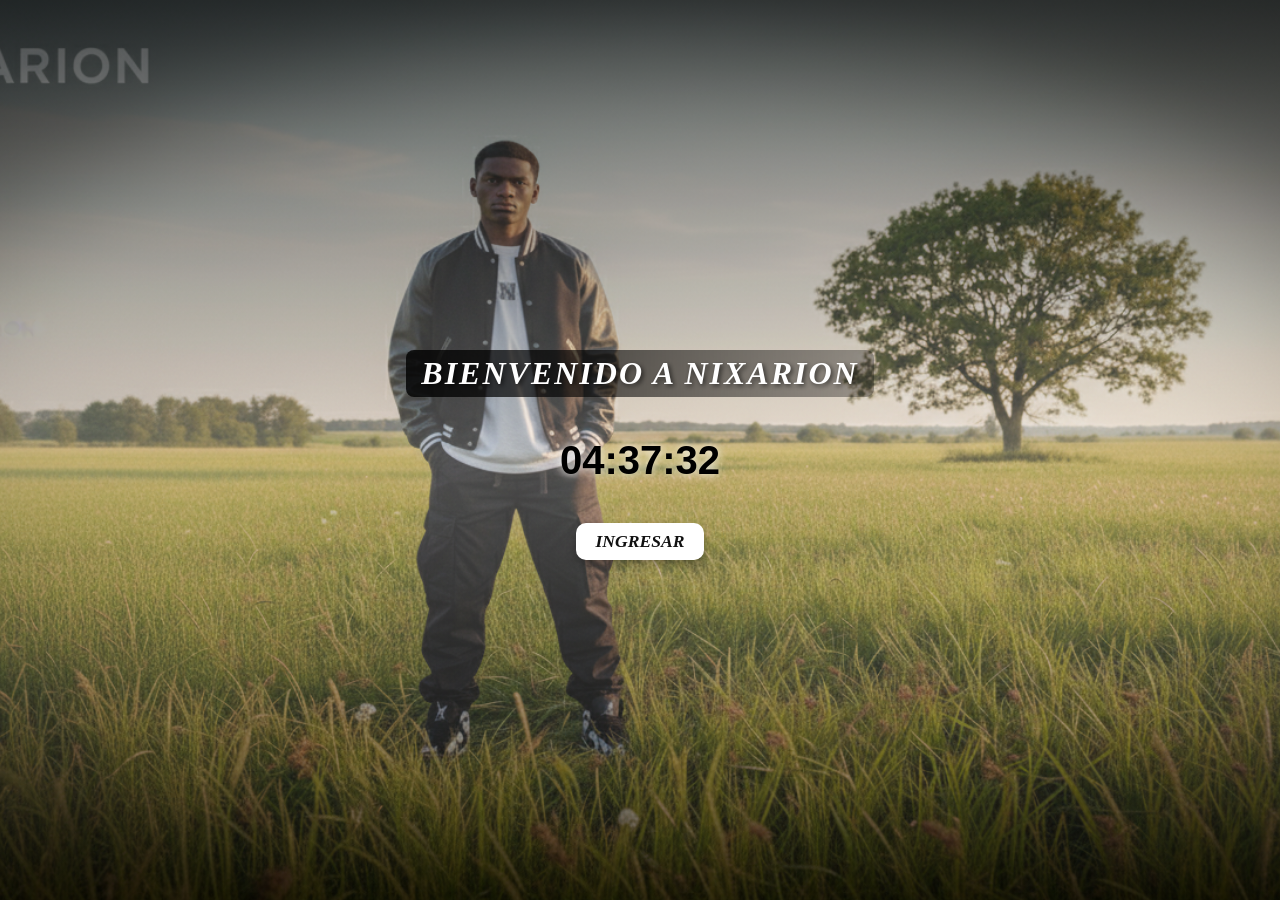
<file: index.html>
<!DOCTYPE html>
<html lang="es-CO">
<head>
  <meta charset="UTF-8">
  <meta name="viewport" content="width=device-width, initial-scale=1.0">
  <title>Ingreso | Nixarion</title>
  <link rel="icon" href="Nixarion_libre_blanco_16x16.png" type="image/png">
  <style>
    body {
      margin: 0;
      height: 100vh;
      display: flex;
      flex-direction: column;
      justify-content: center;
      align-items: center;
      color: rgba(255, 255, 255, 0.9);
      font-family: Arial, Helvetica, sans-serif;
      text-align: center;
    } 

    body::before {
      content: "";
      position: fixed;
      top: 0;
      left: 0;
      width: 100%;
      height: 100%;
      background: linear-gradient(#0000008d, #ffffff48, #00000086),
                  url("Fondo_pradera.png") no-repeat center center;
      background-size: cover; 
      opacity: 1; 
      pointer-events: none; 
      z-index: -1; 
    } 
      
    h1 {
      font-family: 'Times New Roman', Times, serif;
      margin-top: 50px;
      font-size: 2rem;
      letter-spacing: 2px;
      color: white; 
      padding: 5px 15px;
      background: linear-gradient(to right, rgba(0,0,0,0.8), rgba(0, 0, 0, 0.3));
      border-radius: 8px; 
      display: inline-block; 
      text-shadow: 2px 2px 5px rgba(0,0,0,0.6); 
    }


    #clock {
      font-size: 2.5rem;
      font-weight: bold;
      margin: 20px 0;
      text-shadow: 0 0 10px rgb(255, 255, 255);
      color: #000000;
    }

    a button {
      font-family: 'Times New Roman', Times, serif;
      margin: 20px 0 40px 0;
      padding: 8px 20px;
      font-size: 1.1rem;
      font-weight: bold;
      background: linear-gradient(135deg, #ffffff, #ffffff);
      color: #111;
      border: none;
      border-radius: 10px;
      cursor: pointer;
      box-shadow: 0 4px 10px rgba(0,0,0,0.3);
      transition: 0.3s;
    }

    a button:hover {
      background: linear-gradient(135deg, #000000, #000000);
      color: rgb(255, 255, 255);
      transform: scale(1.1);
    }
  </style>
</head>
<body>
  <!-- Texto superior -->
  <h1><em>BIENVENIDO A <strong>NIXARION</strong></em></h1>

  <!-- Reloj -->
  <div id="clock"></div>
  
  <!-- Botón -->
  <a href="Inicio.html">
    <button><em>INGRESAR</em></button>
  </a>

  <script>
    function actualizarReloj() {
      const clock = document.getElementById('clock');
      const ahora = new Date();
      let horas = ahora.getHours().toString().padStart(2, '0');
      let minutos = ahora.getMinutes().toString().padStart(2, '0');
      let segundos = ahora.getSeconds().toString().padStart(2, '0');
      clock.textContent = `${horas}:${minutos}:${segundos}`;
    }
    setInterval(actualizarReloj, 1000);
    actualizarReloj();
  </script>
</body>
</html>
</file>
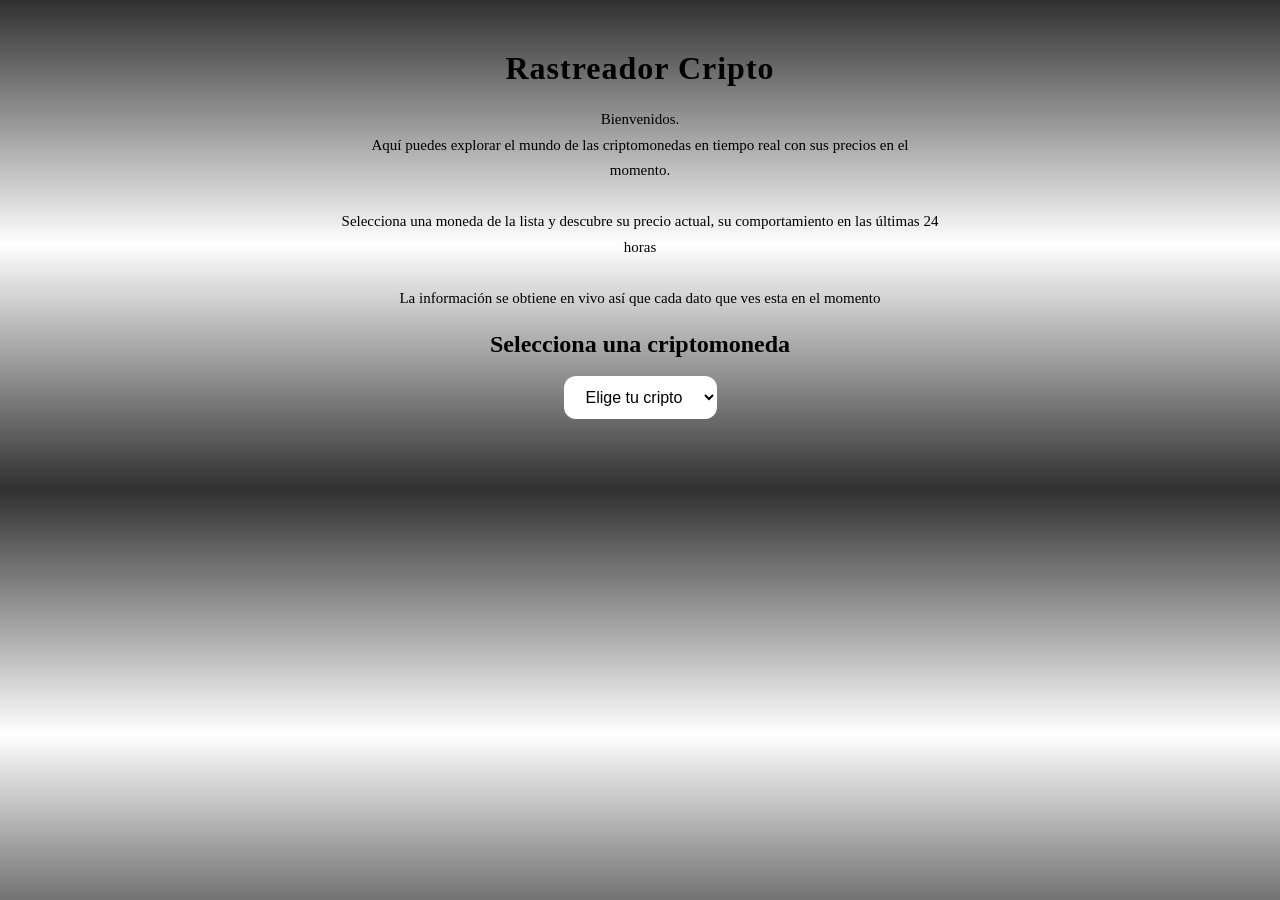
<file: OneDrive/Desktop/act 3 API/API-cripto/index.html>
<!DOCTYPE html>
<html lang="es">

<head>
  <meta charset="UTF-8">
  <link rel="icon" href="/API-Cripto/logo.png" type="image/png">
  <title>Rastreador Cripto</title>
  <link rel="icon" href="/API-cripto/img/BTC.png" type="img.png">
  <link rel="stylesheet" href="css/styles.css">
</head>

<body>

  <h1>Rastreador Cripto</h1>

  <section class="intro">
    <p>
      Bienvenidos. 
      <br>
      Aquí puedes explorar el mundo de las criptomonedas en tiempo real con sus precios en el momento.
    </p>
    <br>
    <p>
      Selecciona una moneda de la lista y descubre su precio actual, su comportamiento en las últimas 24 horas
    </p>
    <br>
    <p>
      La información se obtiene en vivo así que cada dato que ves esta en el momento
    </p>
  </section>

  <h2>Selecciona una criptomoneda</h2><br>

  <select id="cryptoSelect">
    <option value="">Elige tu cripto </option>
  </select>

  <div id="resultado"></div>

  <script src="js/script.js"></script>

</body>

</html>
</file>
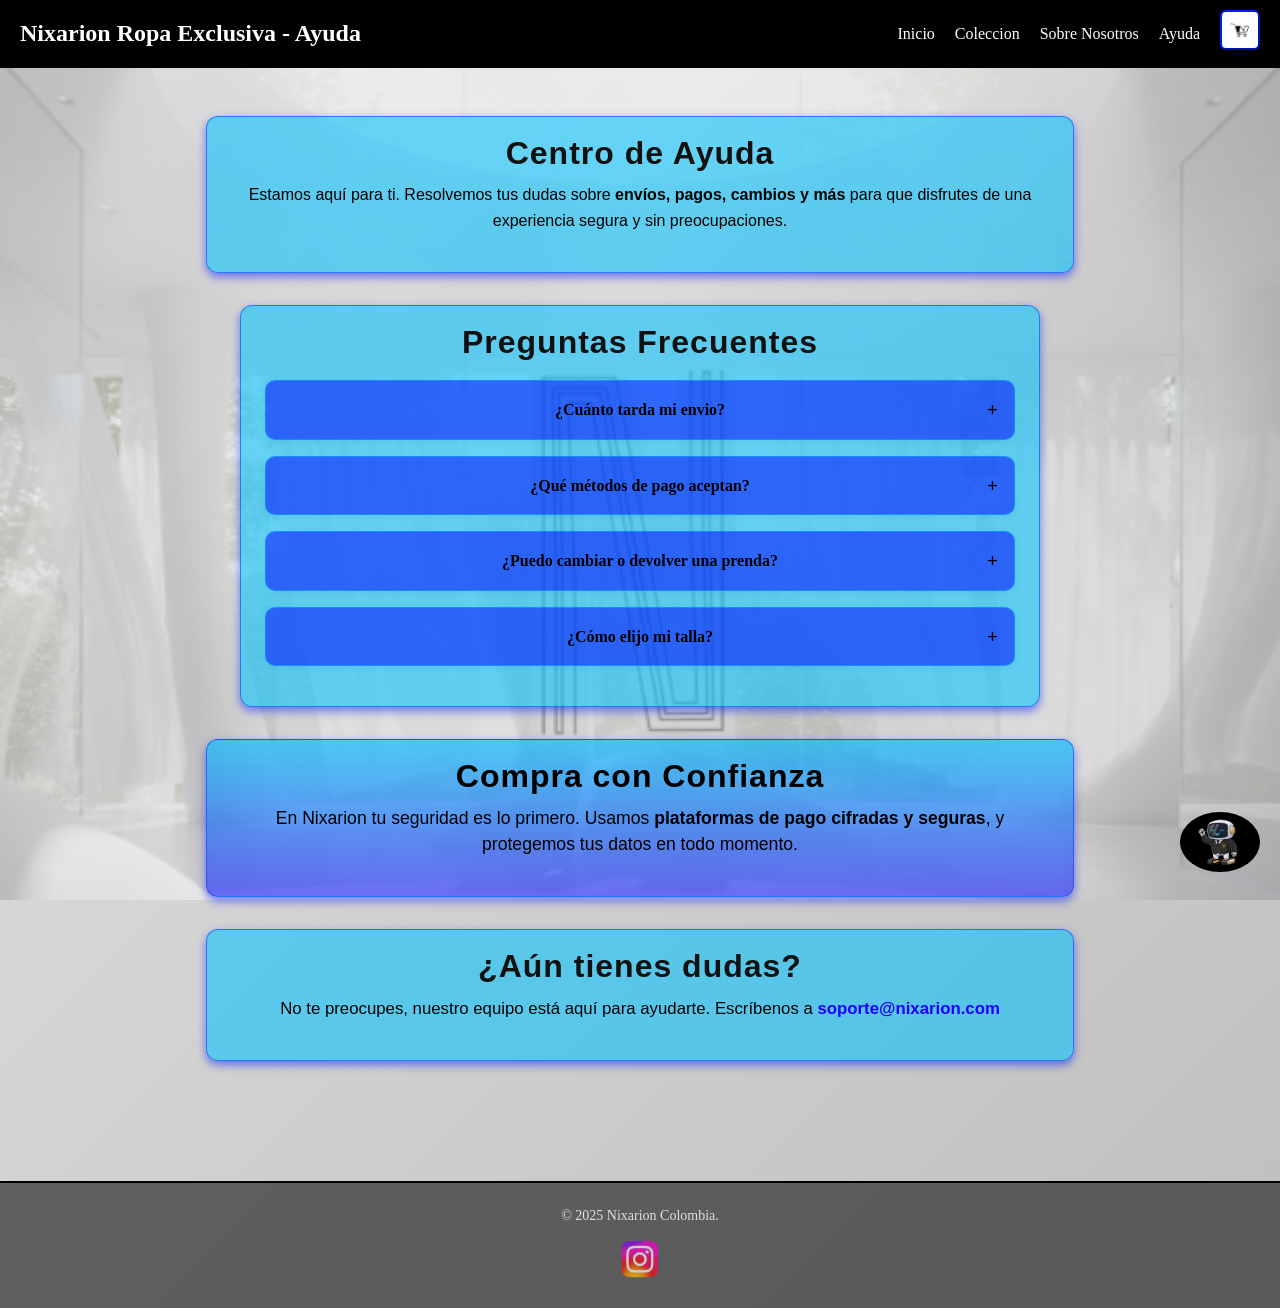
<file: Ayuda.html>
<!DOCTYPE html>
<html lang="es-CO">
<head>
    <meta charset="UTF-8">
    <meta name="viewport" content="width=device-width, initial-scale=1.0">
    <title>Ayuda | Nixarion Colombia</title>

    <meta name="description" content="Encuentra respuestas y soporte en Nixarion. Aquí podrás resolver todas tus dudas y preguntas.">
    <meta name="keywords" content="ayuda, soporte, preguntas frecuentes, Nixarion, moda, envíos, pagos">
    <meta name="author" content="Nixarion Colombia">

    <link rel="icon" href="Nixarion_libre_blanco_16x16.png" type="image/png">
    <link rel="stylesheet" href="styles.css">
    <link rel="stylesheet" href="Ayuda.css">
    <script src="main.js" defer></script>
    <script src="Ayuda.js" defer></script>

</head>
<body>
  <header>
    <h1>
      <a href="Inicio.html" class="titulo-link">Nixarion Ropa Exclusiva - Ayuda</a>
    </h1>
    <nav  aria-label="Menú principal">
      <ul class="menu">
        <li><a href="Inicio.html">Inicio</a></li>
        <li><a href="Coleccion.html">Coleccion</a></li>
        <li><a href="SobreNosotros.html">Sobre Nosotros</a></li>
        <li><a href="Ayuda.html">Ayuda</a></li>
        <li class="carrito">
          <a href="TuCarrito.html">
            <img class="carrito-logo" src="Carrito_negro.png" alt="Icono carrito de compras" width="40" height="40">
          </a>
        </li>
      </ul>
    </nav>
  </header>

<main>
  <section id="ayuda">
    <h2>Centro de Ayuda</h2>
    <p>Estamos aquí para ti. Resolvemos tus dudas sobre <strong>envíos, pagos, cambios y más</strong> para que disfrutes de una experiencia segura y sin preocupaciones.</p>
  </section>

  <section id="faq">
    <h2>Preguntas Frecuentes</h2>
    <ul>
      <li>
        <div class="faq-question">¿Cuánto tarda mi envio?</div>
        <div class="faq-answer">
          <p>Los envíos tardan entre <strong>2 a 5 días hábiles</strong> en todo Colombia. 
          Siempre recibirás un número de guía para rastrear tu pedido.</p>
        </div>
      </li>

      <li>
        <div class="faq-question">¿Qué métodos de pago aceptan?</div>
        <div class="faq-answer">
          <p>Aceptamos <strong>tarjetas de crédito, débito y pagos seguros</strong> por plataformas aliadas confiables.</p>
        </div>
      </li>

      <li>
        <div class="faq-question">¿Puedo cambiar o devolver una prenda?</div>
        <div class="faq-answer">
          <p>Sí, únicamente en casos de <strong>defectos de fábrica o daños</strong>. 
          Debes solicitar el cambio dentro de los primeros 3 días tras recibir tu pedido.</p>
        </div>
      </li>

      <li>
        <div class="faq-question">¿Cómo elijo mi talla?</div>
        <div class="faq-answer">
          <p>Revisa nuestra <a href="Tallas.html">Guía de Tallas</a>, diseñada para ayudarte a encontrar la medida perfecta para ti.</p>
        </div>
      </li>
    </ul>
  </section>


  <section id="seguridad">
    <h2>Compra con Confianza</h2>
    <p>En Nixarion tu seguridad es lo primero. Usamos <strong>plataformas de pago cifradas y seguras</strong>, y protegemos tus datos en todo momento.</p>
  </section>

  <section id="contacto">
    <h2>¿Aún tienes dudas?</h2>
    <p>No te preocupes, nuestro equipo está aquí para ayudarte. Escríbenos a <a href="mailto:soporte@nixarion.com">soporte@nixarion.com</a> </p>
  </section>
</main>

  <!-- CHATBOT NIXBOT -->
  <div id="chat-widget">
    <div id="chat-toggle">
      <img src="nix_bot_gif.gif" alt="NixBot asistente virtual">
    </div>

    <div id="chat-box">
      <div id="chat-messages">
        <div class="message bot">
          <strong>NixBot:</strong> ¡Bienvenid@! Soy tu asistente de moda virtual. Espero estés muy bien 😉 <br><br>
          Escribe <b>"Hola"</b> para iniciar tu recomendación.
        </div>
      </div>

      <div id="chat-input">
        <input type="text" id="user-input" placeholder="Escribe tu pregunta...">
        <button id="send-btn">Enviar</button>
      </div>
    </div>
  </div>


  <footer class="fin">
    <p>&copy; 2025 Nixarion Colombia.</p>
    <a target="_blank" href="https://www.instagram.com/nixarion_?utm_source=ig_web_button_share_sheet&igsh=cjRyNHVycGQyNHl6">
        <img class="footer-logo" src="Instagram_libre.png" alt="Instagram" width="30" height="30">
    </a> 
  </footer>

  <script src="nixbot.js" defer></script>

</body>
</html>
</file>
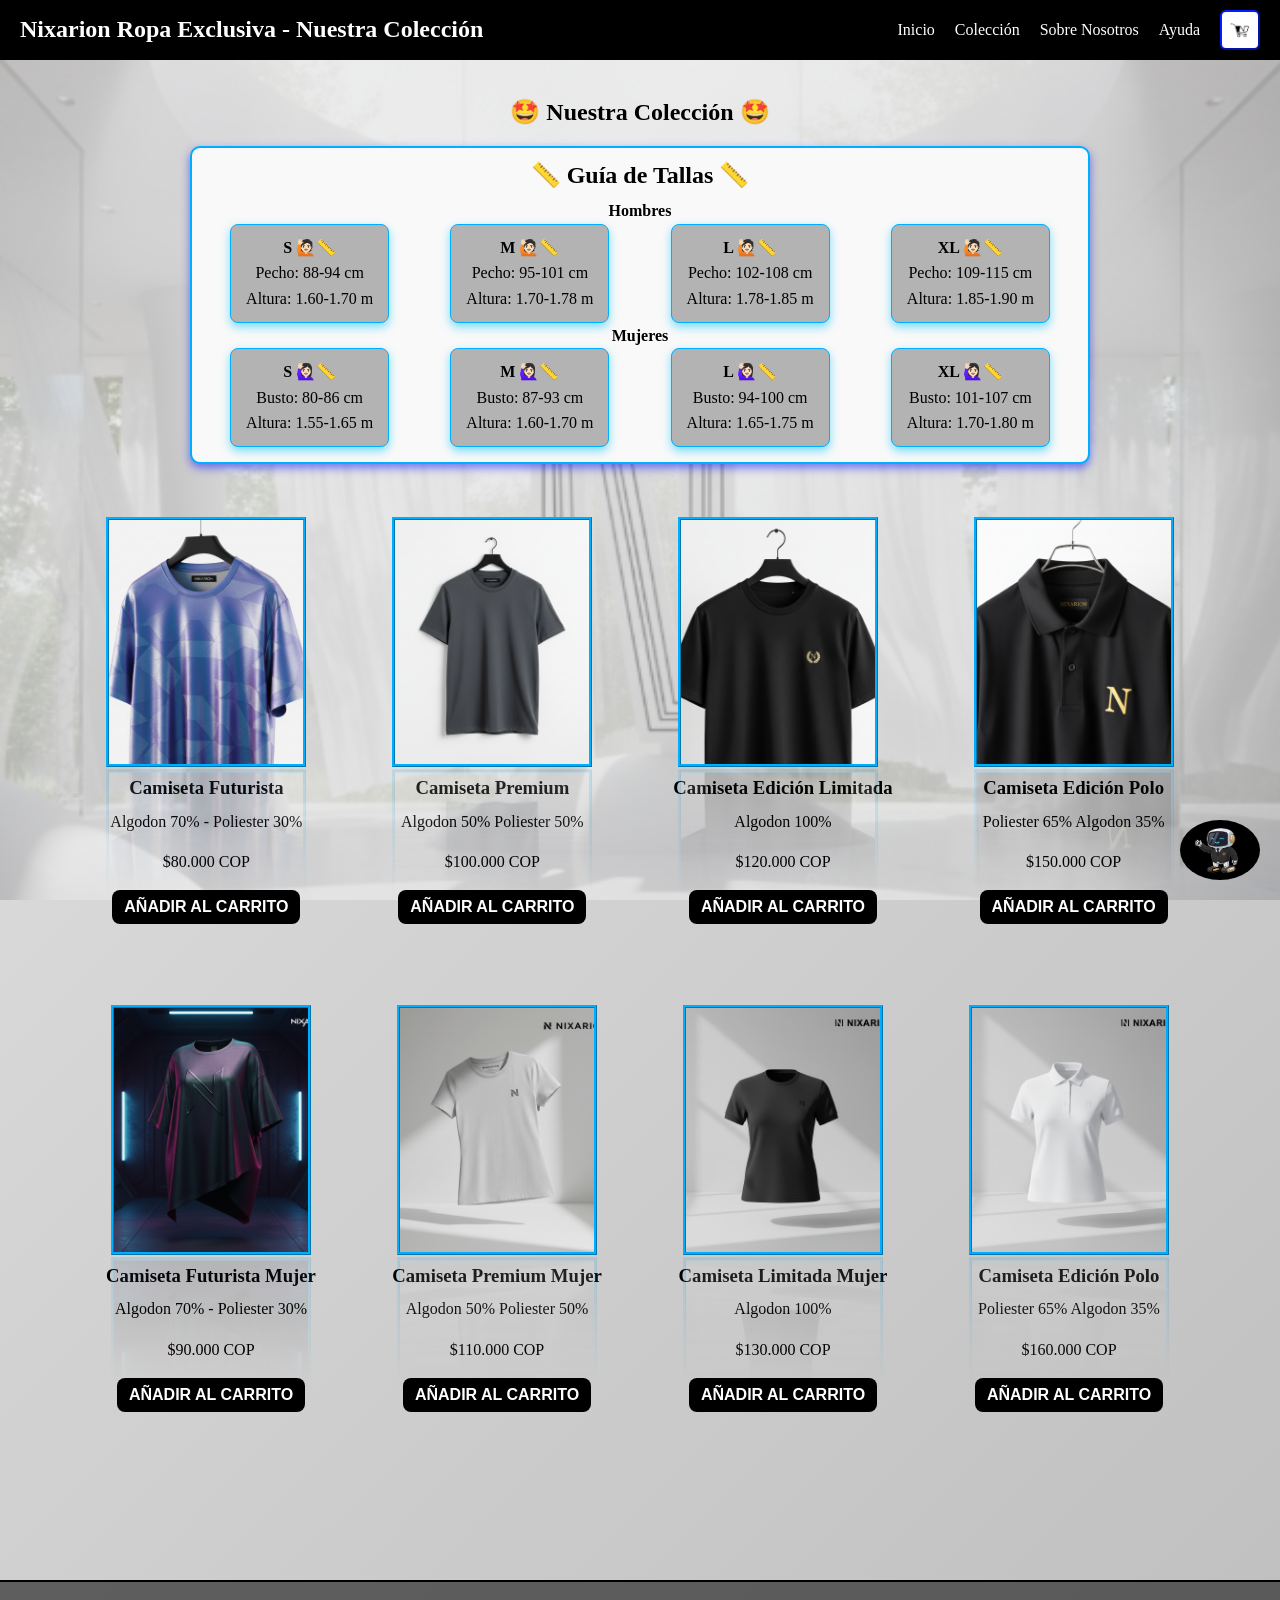
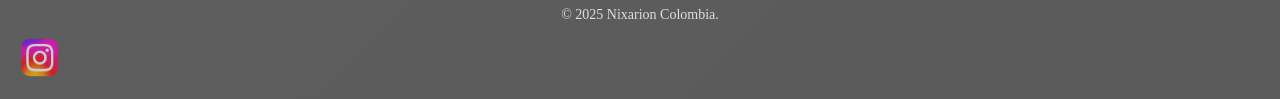
<file: Coleccion.html>
<!DOCTYPE html>
<html lang="es-CO">
<head>
  <meta charset="UTF-8">
  <meta name="viewport" content="width=device-width, initial-scale=1.0">
  <title>Nuestra Colección | Nixarion</title>

  <!-- Meta etiquetas SEO -->
  <meta name="description" content="Descubre la colección exclusiva de Nixarion: moda futurista, prendas premium y estilo único.">
  <meta name="keywords" content="Nixarion, colección, ropa, moda futurista, prendas premium, Colombia">
  <meta name="author" content="Nixarion Colombia">

  <!-- Icono -->
  <link rel="icon" href="Nixarion_libre_blanco_16x16.png" type="image/png">

  <!-- Estilos -->
  <link rel="stylesheet" href="styles.css">
  <link rel="stylesheet" href="Coleccion.css">

  <!-- Scripts -->
  <script src="main.js" defer></script>
</head>
<body>
  <!-- HEADER -->
  <header>
    <h1>
      <a href="Inicio.html" class="titulo-link">
        Nixarion Ropa Exclusiva - Nuestra Colección
      </a>
    </h1>

    <nav>
      <ul class="menu">
        <li><a href="Inicio.html">Inicio</a></li>
        <li><a href="Coleccion.html" class="activo">Colección</a></li>
        <li><a href="SobreNosotros.html">Sobre Nosotros</a></li>
        <li><a href="Ayuda.html">Ayuda</a></li>
        <li class="carrito">
          <a href="TuCarrito.html">
            <img class="carrito-logo" src="Carrito_negro.png" alt="Icono carrito de compras" width="40" height="40">
          </a>
        </li>
      </ul>
    </nav>
  </header>

  <!-- MAIN -->
  <main>
    <section id="coleccion">
      <h2>🤩 Nuestra Colección 🤩</h2>

      <section class="box-tallas">
        <h3>📏 Guía de Tallas 📏</h3>

  <!-- Hombres -->
      <div class="tallas-bloque">
        <h4>Hombres</h4>
        <div class="tallas-grid">
          <div><strong>S 🙋🏻📏</strong><br>Pecho: 88-94 cm<br>Altura: 1.60-1.70 m</div>
          <div><strong>M 🙋🏻📏</strong><br>Pecho: 95-101 cm<br>Altura: 1.70-1.78 m</div>
          <div><strong>L 🙋🏻📏</strong><br>Pecho: 102-108 cm<br>Altura: 1.78-1.85 m</div>
          <div><strong>XL 🙋🏻📏</strong><br>Pecho: 109-115 cm<br>Altura: 1.85-1.90 m</div>
        </div>
      </div>

      <!-- Mujeres -->
      <div class="tallas-bloque">
        <h4>Mujeres</h4>
        <div class="tallas-grid">
          <div><strong>S 🙋🏻‍♀️📏</strong><br>Busto: 80-86 cm<br>Altura: 1.55-1.65 m</div>
          <div><strong>M 🙋🏻‍♀️📏</strong><br>Busto: 87-93 cm<br>Altura: 1.60-1.70 m</div>
          <div><strong>L 🙋🏻‍♀️📏</strong><br>Busto: 94-100 cm<br>Altura: 1.65-1.75 m</div>
          <div><strong>XL 🙋🏻‍♀️📏</strong><br>Busto: 101-107 cm<br>Altura: 1.70-1.80 m</div>
        </div>
      </div>
    </section>

      <div class="productos-container">

        <!-- Producto 1 -->
        <article class="producto" id="camiseta-futurista">
          <div class="card">
            <img src="camiseta1.png" alt="Camiseta futurista blanca con estampado">
          </div>
          <h3>Camiseta Futurista</h3>
          <p>Algodon 70% - Poliester 30%</p>
          <p>$80.000 COP</p>
          <button onclick="agregarAlCarrito('Camiseta Futurista', 80000, 'camiseta1.png')">
            Añadir al carrito
          </button>
        </article>

        <!-- Producto 2 -->
        <article class="producto" id="camiseta-premium">
          <div class="card">
            <img src="camiseta2.png" alt="Camiseta negra premium con diseño exclusivo">
          </div>
          <h3>Camiseta Premium</h3>
          <p>Algodon 50% Poliester 50%</p>
          <p>$100.000 COP</p>
          <button onclick="agregarAlCarrito('Camiseta Premium', 100000, 'camiseta2.png')">
            Añadir al carrito
          </button>
        </article>

        <!-- Producto 3 -->
        <article class="producto" id="camiseta-edicion-limitada">
          <div class="card">
            <img src="camiseta3.png" alt="Camiseta edición limitada con estampado minimalista">
          </div>
          <h3>Camiseta Edición Limitada</h3>
          <p>Algodon 100%</p>
          <p>$120.000 COP</p>
          <button onclick="agregarAlCarrito('Camiseta Edición Limitada', 120000, 'camiseta3.png')">
            Añadir al carrito
          </button>
        </article>

        <!--Producto 4-->
        <article class="producto" id="camisa-polo">
          <div class="card">
            <img src="camisa_nix.png" alt="Nueva Coleccion Polo">
          </div>
          <h3>Camiseta Edición Polo</h3>
          <p>Poliester 65% Algodon 35%</p>
          <p>$150.000 COP</p>
          <button onclick="agregarAlCarrito('Nueva Coleccion Polo', 150000, 'camisa_nix.png')">
            Añadir al carrito
          </button>
        </article>

        <!-- Producto 5 -->
        <article class="producto" id="camiseta-futurista-mujer">
          <div class="card">
            <img src="camiseta5.png" alt="Camiseta futurista N Mujer">
          </div>
          <h3>Camiseta Futurista Mujer</h3>
          <p>Algodon 70% - Poliester 30%</p>
          <p>$90.000 COP</p>
          <button onclick="agregarAlCarrito('Camiseta Futurista Mujer', 90000, 'camiseta5.png')">
            Añadir al carrito
          </button>
        </article>

        <!-- Producto 6 -->
        <article class="producto" id="camiseta-premium-mujer">
          <div class="card">
            <img src="camiseta6.png" alt="Camiseta blanca premium N">
          </div>
          <h3>Camiseta Premium Mujer</h3>
          <p>Algodon 50% Poliester 50%</p>
          <p>$110.000 COP</p>
          <button onclick="agregarAlCarrito('Camiseta Premium Mujer', 110000, 'camiseta6.png')">
            Añadir al carrito
          </button>
        </article>

        <!-- Producto 7 -->
        <article class="producto" id="camiseta-limitada-mujer">
          <div class="card">
            <img src="camiseta7.png" alt="Camiseta limitada Mujer">
          </div>
          <h3>Camiseta Limitada Mujer</h3>
          <p>Algodon 100%</p>
          <p>$130.000 COP</p>
          <button onclick="agregarAlCarrito('Camiseta Limitada Mujer', 130000, 'camiseta7.png')">
            Añadir al carrito
          </button>
        </article>

        <!--Producto 8-->
        <article class="producto" id="camisa-edicion-polo">
          <div class="card">
            <img src="camiseta8.png" alt="Nueva Coleccion Polo">
          </div>
          <h3>Camiseta Edición Polo</h3>
          <p>Poliester 65% Algodon 35%</p>
          <p>$160.000 COP</p>
          <button onclick="agregarAlCarrito('Coleccion Polo Mujer', 160000, 'camiseta8.png')">
            Añadir al carrito
          </button>
        </article>

      </div>
    </section>
  </main>

  <!-- CHATBOT NIXBOT -->
  <div id="chat-widget">
    <div id="chat-toggle">
      <img src="nix_bot_gif.gif" alt="NixBot asistente virtual">
    </div>

    <div id="chat-box">
      <div id="chat-messages">
        <div class="message bot">
          <strong>NixBot:</strong> ¡Bienvenid@! Soy tu asistente de moda virtual. Espero estés muy bien 😉 <br><br>
          Escribe <b>"Hola"</b> para iniciar tu recomendación.
        </div>
      </div>

      <div id="chat-input">
        <input type="text" id="user-input" placeholder="Escribe tu pregunta...">
        <button id="send-btn">Enviar</button>
      </div>
    </div>
  </div>

  <!-- FOOTER -->
  <footer class="fin">
    <p>&copy; 2025 Nixarion Colombia.</p>
    <a target="_blank" href="https://www.instagram.com/nixarion_?utm_source=ig_web_button_share_sheet&igsh=cjRyNHVycGQyNHl6">
      <img class="footer-logo" src="Instagram_libre.png" alt="Instagram" width="30" height="30">
    </a>
  </footer>

  <!-- Script chatbot -->
  <script src="nixbot.js" defer></script>
</body>
</html>
</file>
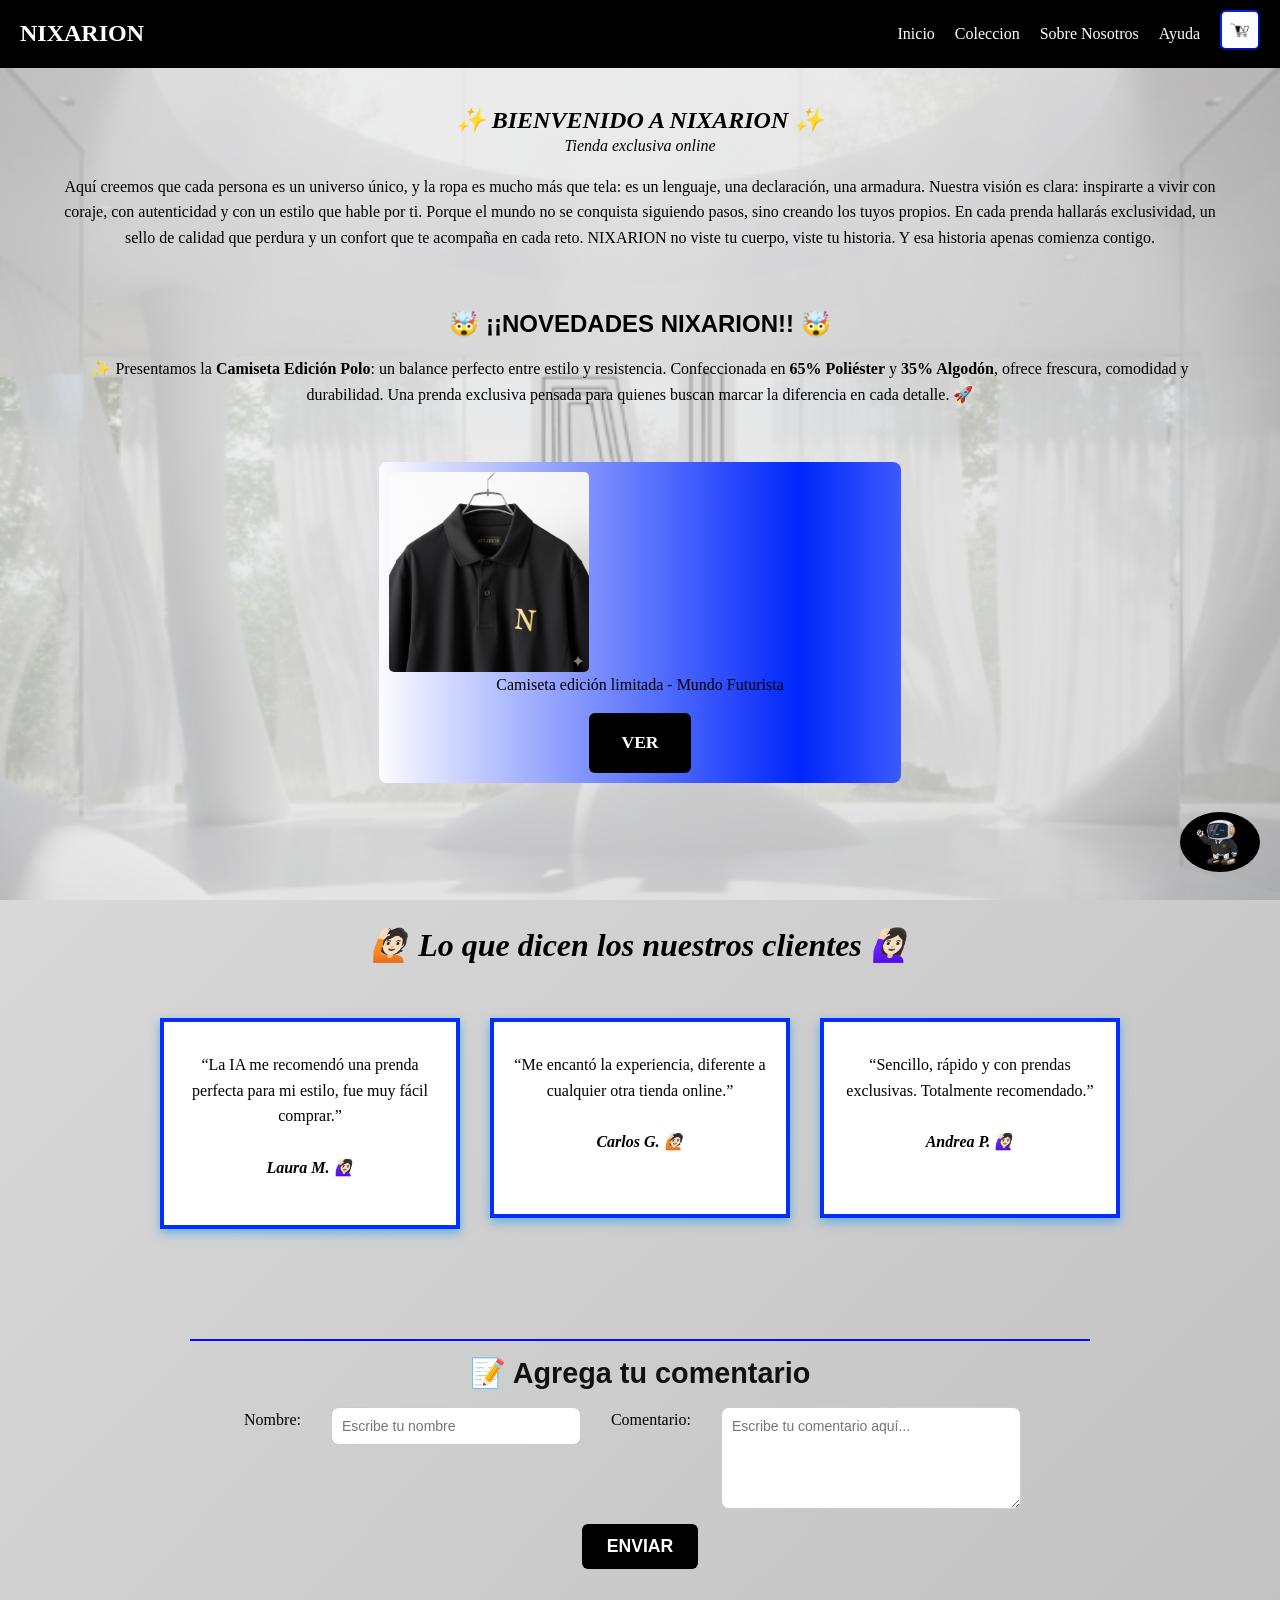
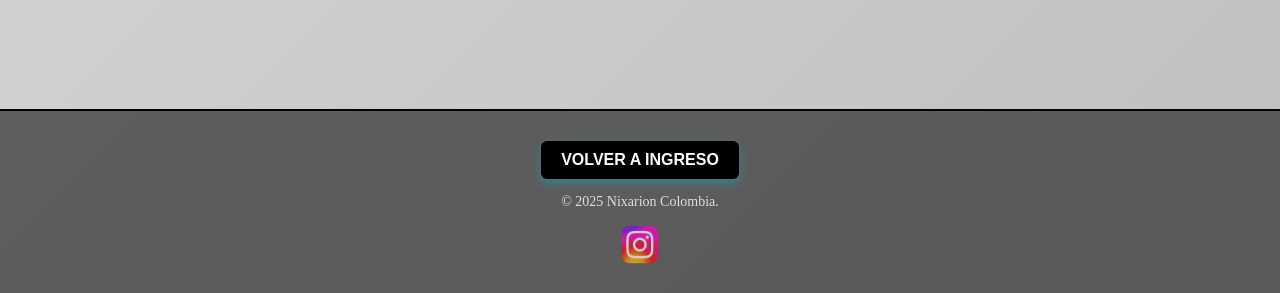
<file: Inicio.html>
<!DOCTYPE html>
<html lang="es-CO">
<head>
  <meta charset="UTF-8">
  <meta name="viewport" content="width=device-width, initial-scale=1.0">
  <title>Inicio | Nixarion Colombia</title>
  <meta name="description" content="Descubre Nixarion Colombia: moda futurista, prendas premium y estilo exclusivo. Compra online y lleva tu estilo al siguiente nivel.">
  <meta name="keywords" content="Nixarion, ropa, moda, Colombia, premium">
  <meta name="author" content="Nixarion Colombia">
  <link rel="icon" href="Nixarion_libre_blanco_16x16.png" type="image/png">
  <link rel="stylesheet" href="styles.css">
  <link rel="stylesheet" href="inicio.css">
  <script src="main.js" defer></script>
</head>

<body>   
  
  <header>
    <h1>
      <a href="Inicio.html" class="titulo-link">NIXARION</a>
    </h1>
    <nav class="nav" role="navigation" aria-label="Menú principal">
      <ul class="menu">
        <li><a href="Inicio.html">Inicio</a></li>
        <li><a href="Coleccion.html">Coleccion</a></li>
        <li><a href="SobreNosotros.html">Sobre Nosotros</a></li>
        <li><a href="Ayuda.html">Ayuda</a></li>
        <li class="carrito">
          <a href="TuCarrito.html" aria-label="ver carrito">
            <img class="carrito-logo" src="Carrito_negro.png" alt="Icono carrito de compras" width="40" height="40">
          </a>
        </li>
      </ul>
    </nav>
  </header>

  <main>
    <section id="bienvenida" class="bienvenida">
      <h1><em>✨ BIENVENIDO A NIXARION ✨</em></h1>
      <p><em>Tienda exclusiva online</em></p>
      <p>Aquí creemos que cada persona es un universo único, y la ropa es mucho más que tela: es un lenguaje, 
        una declaración, una armadura. Nuestra visión es clara: inspirarte a vivir con coraje, con autenticidad y con un estilo que hable por ti. 
        Porque el mundo no se conquista siguiendo pasos, sino creando los tuyos propios. 
        En cada prenda hallarás exclusividad, un sello de calidad que perdura y un confort que te acompaña en cada reto. 
        NIXARION no viste tu cuerpo, viste tu historia. Y esa historia apenas comienza contigo.</p>
    </section>

    <section id="novedades" class="novedades">
      <h2>🤯 ¡¡NOVEDADES NIXARION!! 🤯</h2>
      <p>
      ✨ Presentamos la <strong>Camiseta Edición Polo</strong>: un balance perfecto entre estilo y resistencia. 
      Confeccionada en <strong>65% Poliéster</strong> y <strong>35% Algodón</strong>, ofrece frescura, comodidad y durabilidad. 
      Una prenda exclusiva pensada para quienes buscan marcar la diferencia en cada detalle. 🚀
      </p>
      
      <div class="producto-destacado">
        <div class="novedades-izquierda">
          <div class="imagen-con-brillo">
          <img class="novedades-img" src="camisa_nix.png" alt="Prenda destacada" width="200" height="auto">
          </div>
          <p>Camiseta edición limitada - Mundo Futurista</p>
          <a href="Coleccion.html" class="btn">ver</a>        
        </div>
    </section>

    <section id="testimonios">
    
    <h2 style="box-sizing:border-box ;color:#000000; font-size:32px;font-style: italic; line-height: 25.6px;font-weight: 700; font-family:'Times New Roman', Times, serif; text-align:center;">🙋🏻 Lo que dicen los nuestros clientes 🙋🏻‍♀️</h2> 

    <div class="testimonios-grid">
        
        <article class="stack">
            <div class="card">
              <div class="card-info">
                <p>“La IA me recomendó una prenda perfecta para mi estilo, fue muy fácil comprar.” <br><br><strong><em>Laura M. 🙋🏻‍♀️</em></strong></p>
                </div>
            </div>
        </article>
        
        <article class="stack">
            <div class="card">
              <div class="card-info">
                <p>“Me encantó la experiencia, diferente a cualquier otra tienda online.” <br><br><strong><em>Carlos G. 🙋🏻</em></strong></p>
              </div>
            </div>
        </article>
        
        <article class="stack">
            <div class="card">
              <div class="card-info"></div>
                <p>“Sencillo, rápido y con prendas exclusivas. Totalmente recomendado.” <br><br><strong><em>Andrea P. 🙋🏻‍♀️</em></strong></p>
              </div>
            </div>
        </article>

    </div>
    </section>

      <section id="comentarios" class="comentarios">
    <h2>📝 Agrega tu comentario</h2>
    <form action="#" method="post" class="form-comentario">
      <label for="nombre">Nombre:</label><br>
      <input type="text" id="nombre" name="nombre" placeholder="Escribe tu nombre" required><br><br>

      <label for="comentario">Comentario:</label><br>
      <textarea id="comentario" name="comentario" rows="5" placeholder="Escribe tu comentario aquí..." required></textarea><br><br>

      <button type="submit" class="btn">Enviar</button>
    </form>
  </section>
  </main>

<!-- CHATBOT NIXBOT -->
<div id="chat-widget">
  <div id="chat-toggle">
    <img src="nix_bot_gif.gif" alt="NixBot asistente virtual">
  </div>

  <div id="chat-box">
    <div id="chat-messages">
      <div class="message bot">
        <strong>NixBot:</strong> ¡Bienvenid@! Soy tu asistente de moda virtual. Espero estés muy bien 😉 <br><br>
        Escribe <b>"Hola"</b> para iniciar tu recomendación.
      </div>
    </div>

    <div id="chat-input">
      <input type="text" id="user-input" placeholder="Escribe tu pregunta...">
      <button id="send-btn">Enviar</button>
    </div>
  </div>
</div>


  <footer class="fin">
    <button class="btn-ingreso" onclick="window.location.href='index.html'">Volver a ingreso</button>
    <p>&copy; 2025 Nixarion Colombia.</p>
    <a target="_blank" href="https://www.instagram.com/nixarion_?utm_source=ig_web_button_share_sheet&igsh=cjRyNHVycGQyNHl6">
        <img class="footer-logo" src="Instagram_libre.png" alt="Instagram" width="30" height="30">
    </a> 
  </footer>  

  <script src="nixbot.js" defer></script>
</body>
</html>
</file>
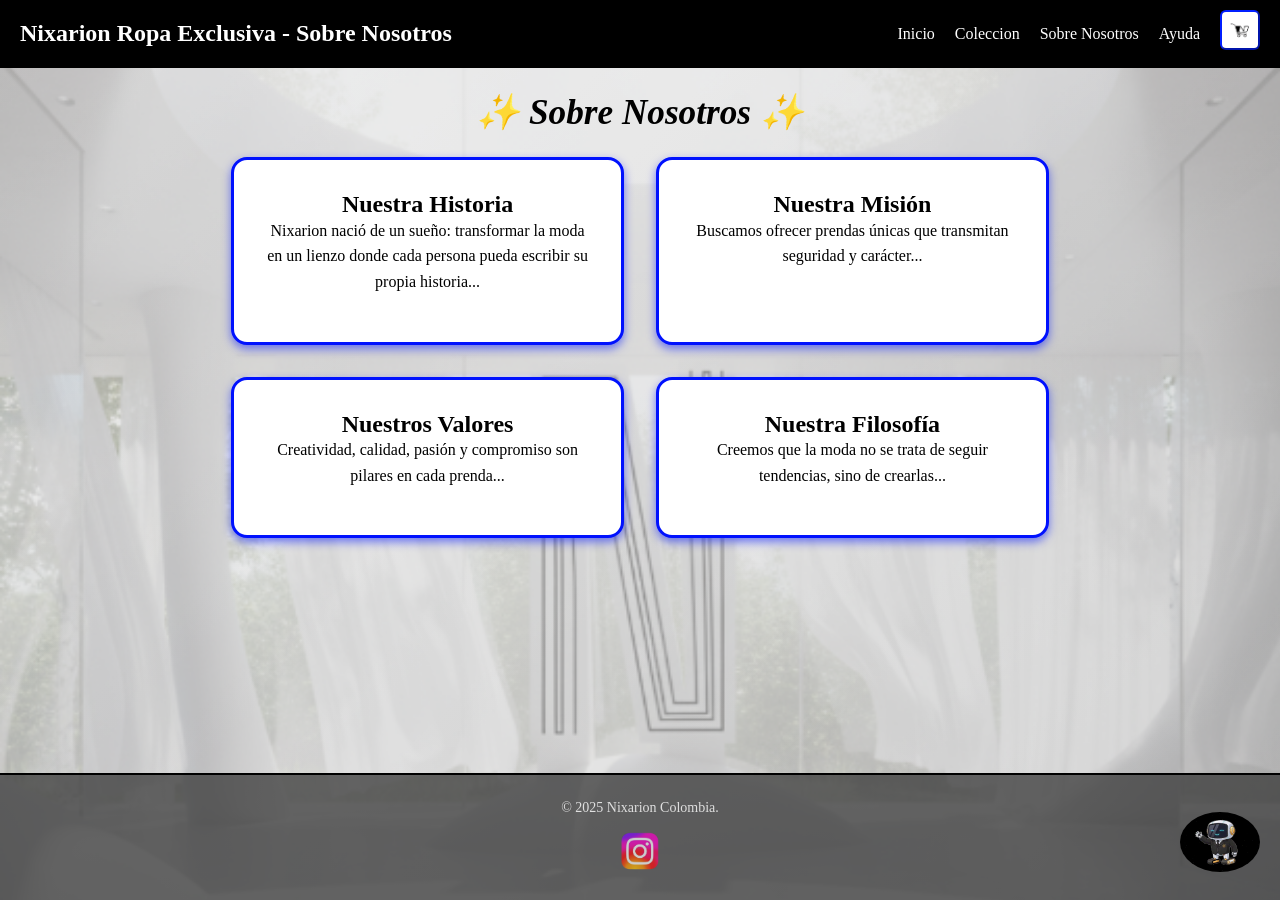
<file: SobreNosotros.html>
<!DOCTYPE html>
<html lang="es-CO">
<head>
    <meta charset="UTF-8">
    <meta name="viewport" content="width=device-width, initial-scale=1.0">
    <title>Sobre Nosotros | Nixarion </title>
    <meta name="description" content="Conoce la historia de Nixarion, una marca de moda futurista creada en Colombia. Estilo, innovación y autenticidad.">
    <meta name="keywords" content="Nixarion, historia, sobre nosotros, moda, Colombia, ropa exclusiva">
    <meta name="author" content="Nixarion Colombia">
    <link rel="icon" href="Nixarion_libre_blanco_16x16.png" type="image/png">
    <link rel="stylesheet" href="styles.css">
    <link rel="stylesheet" href="SobreNosotros.css">
    <script src="main.js" defer></script>
    <script src="SobreNosotros.js" defer></script>
</head>

<body>
  <header>
    <h1>
      <a href="Inicio.html" class="titulo-link">Nixarion Ropa Exclusiva - Sobre Nosotros</a>
    </h1>
    <nav>
      <ul class="menu">
        <li><a href="Inicio.html">Inicio</a></li>
        <li><a href="Coleccion.html">Coleccion</a></li>
        <li><a href="SobreNosotros.html">Sobre Nosotros</a></li>
        <li><a href="Ayuda.html">Ayuda</a></li>
        <li class="carrito">
          <a href="TuCarrito.html">
            <img class="carrito-logo" src="Carrito_negro.png" alt="Icono carrito de compras" width="40" height="40">
          </a>
        </li>
      </ul>
    </nav>
  </header>

<main class="sobre-nosotros">
  <h1 class="titulo-seccion">✨ Sobre Nosotros ✨</h1>
  
  <div class="nosotros-grid">
    <article class="card" data-card="historia">
      <h2>Nuestra Historia</h2>
      <p>Nixarion nació de un sueño: transformar la moda en un lienzo donde cada persona pueda escribir su propia historia...</p>
    </article>

    <article class="card" data-card="mision">
      <h2>Nuestra Misión</h2>
      <p>Buscamos ofrecer prendas únicas que transmitan seguridad y carácter...</p>
    </article>

    <article class="card" data-card="valores">
      <h2>Nuestros Valores</h2>
      <p>Creatividad, calidad, pasión y compromiso son pilares en cada prenda...</p>
    </article>

    <article class="card" data-card="filosofia">
      <h2>Nuestra Filosofía</h2>
      <p>Creemos que la moda no se trata de seguir tendencias, sino de crearlas...</p>
    </article>
  </div>
</main>

<div id="modal" class="modal">
  <div class="modal-content">
    <span class="cerrar">&times;</span>
    <div id="modal-text"></div>
  </div>
</div>

<!-- CHATBOT NIXBOT -->
<div id="chat-widget">
  <div id="chat-toggle">
    <img src="nix_bot_gif.gif" alt="NixBot asistente virtual">
  </div>

  <div id="chat-box">
    <div id="chat-messages">
      <div class="message bot">
        <strong>NixBot:</strong> ¡Bienvenid@! Soy tu asistente de moda virtual. Espero estés muy bien 😉 <br><br>
        Escribe <b>"Hola"</b> para iniciar tu recomendación.
      </div>
    </div>

    <div id="chat-input">
      <input type="text" id="user-input" placeholder="Escribe tu pregunta...">
      <button id="send-btn">Enviar</button>
    </div>
  </div>
</div>


  <footer class="fin">
    <p>&copy; 2025 Nixarion Colombia.</p>
    <a target="_blank" href="https://www.instagram.com/nixarion_?utm_source=ig_web_button_share_sheet&igsh=cjRyNHVycGQyNHl6">
        <img class="footer-logo" src="Instagram_libre.png" alt="Instagram" width="30" height="30">
    </a>
  </footer>

  <script src="nixbot.js" defer></script>
</body>
</html>
</file>
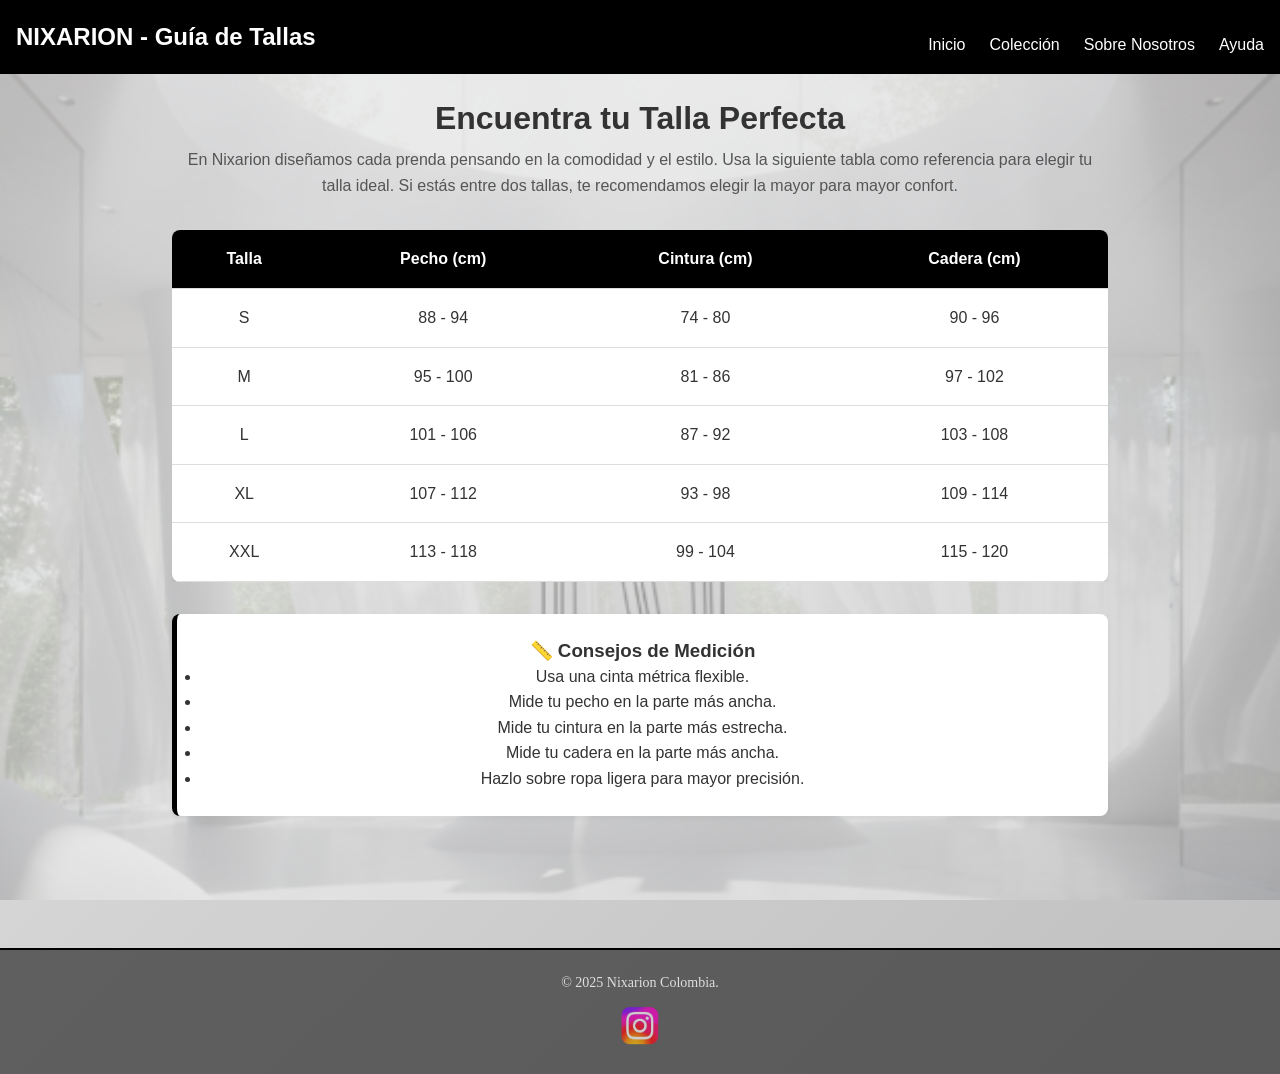
<file: Tallas.html>
<!DOCTYPE html>
<html lang="es-CO">
<head>
  <meta charset="UTF-8">
  <meta name="viewport" content="width=device-width, initial-scale=1.0">
  <title>Guía de Tallas | Nixarion Colombia</title>

  <meta name="description" content="Encuentra tu talla perfecta con la guía de tallas de Nixarion. Medidas claras para asegurar comodidad y estilo.">
  <meta name="keywords" content="guía de tallas, Nixarion, ropa, medidas, tallaje, moda Colombia">
  <meta name="author" content="Nixarion Colombia">

  <link rel="icon" href="Nixarion_libre_blanco_16x16.png" type="image/png">
  <link rel="stylesheet" href="styles.css">
  <link rel="stylesheet" href="tallas.css">
</head>
<body>
  <header>
    <h1>
      <a href="Inicio.html" class="titulo-link">NIXARION - Guía de Tallas</a>
    </h1>
    <nav>
      <ul class="menu">
        <li><a href="Inicio.html">Inicio</a></li>
        <li><a href="Coleccion.html">Colección</a></li>
        <li><a href="SobreNosotros.html">Sobre Nosotros</a></li>
        <li><a href="Ayuda.html">Ayuda</a></li>
      </ul>
    </nav>
  </header>

  <main>
    <section id="guia-tallas">
      <h2>Encuentra tu Talla Perfecta</h2>
      <p>En Nixarion diseñamos cada prenda pensando en la comodidad y el estilo. 
      Usa la siguiente tabla como referencia para elegir tu talla ideal. 
      Si estás entre dos tallas, te recomendamos elegir la mayor para mayor confort.</p>

      <div class="tabla-container">
        <table>
          <thead>
            <tr>
              <th>Talla</th>
              <th>Pecho (cm)</th>
              <th>Cintura (cm)</th>
              <th>Cadera (cm)</th>
            </tr>
          </thead>
          <tbody>
            <tr>
              <td>S</td>
              <td>88 - 94</td>
              <td>74 - 80</td>
              <td>90 - 96</td>
            </tr>
            <tr>
              <td>M</td>
              <td>95 - 100</td>
              <td>81 - 86</td>
              <td>97 - 102</td>
            </tr>
            <tr>
              <td>L</td>
              <td>101 - 106</td>
              <td>87 - 92</td>
              <td>103 - 108</td>
            </tr>
            <tr>
              <td>XL</td>
              <td>107 - 112</td>
              <td>93 - 98</td>
              <td>109 - 114</td>
            </tr>
            <tr>
              <td>XXL</td>
              <td>113 - 118</td>
              <td>99 - 104</td>
              <td>115 - 120</td>
            </tr>
          </tbody>
        </table>
      </div>

      <div class="tips">
        <h3>📏 Consejos de Medición</h3>
        <ul>
          <li>Usa una cinta métrica flexible.</li>
          <li>Mide tu pecho en la parte más ancha.</li>
          <li>Mide tu cintura en la parte más estrecha.</li>
          <li>Mide tu cadera en la parte más ancha.</li>
          <li>Hazlo sobre ropa ligera para mayor precisión.</li>
        </ul>
      </div>
    </section>
  </main>

  <footer class="fin">
    <p>&copy; 2025 Nixarion Colombia.</p>
    <a target="_blank" href="https://www.instagram.com/nixarion_?utm_source=ig_web_button_share_sheet&igsh=cjRyNHVycGQyNHl6">
        <img class="footer-logo" src="Instagram_libre.png" alt="Instagram" width="30" height="30">
    </a>
  </footer>
</body>
</html>
</file>
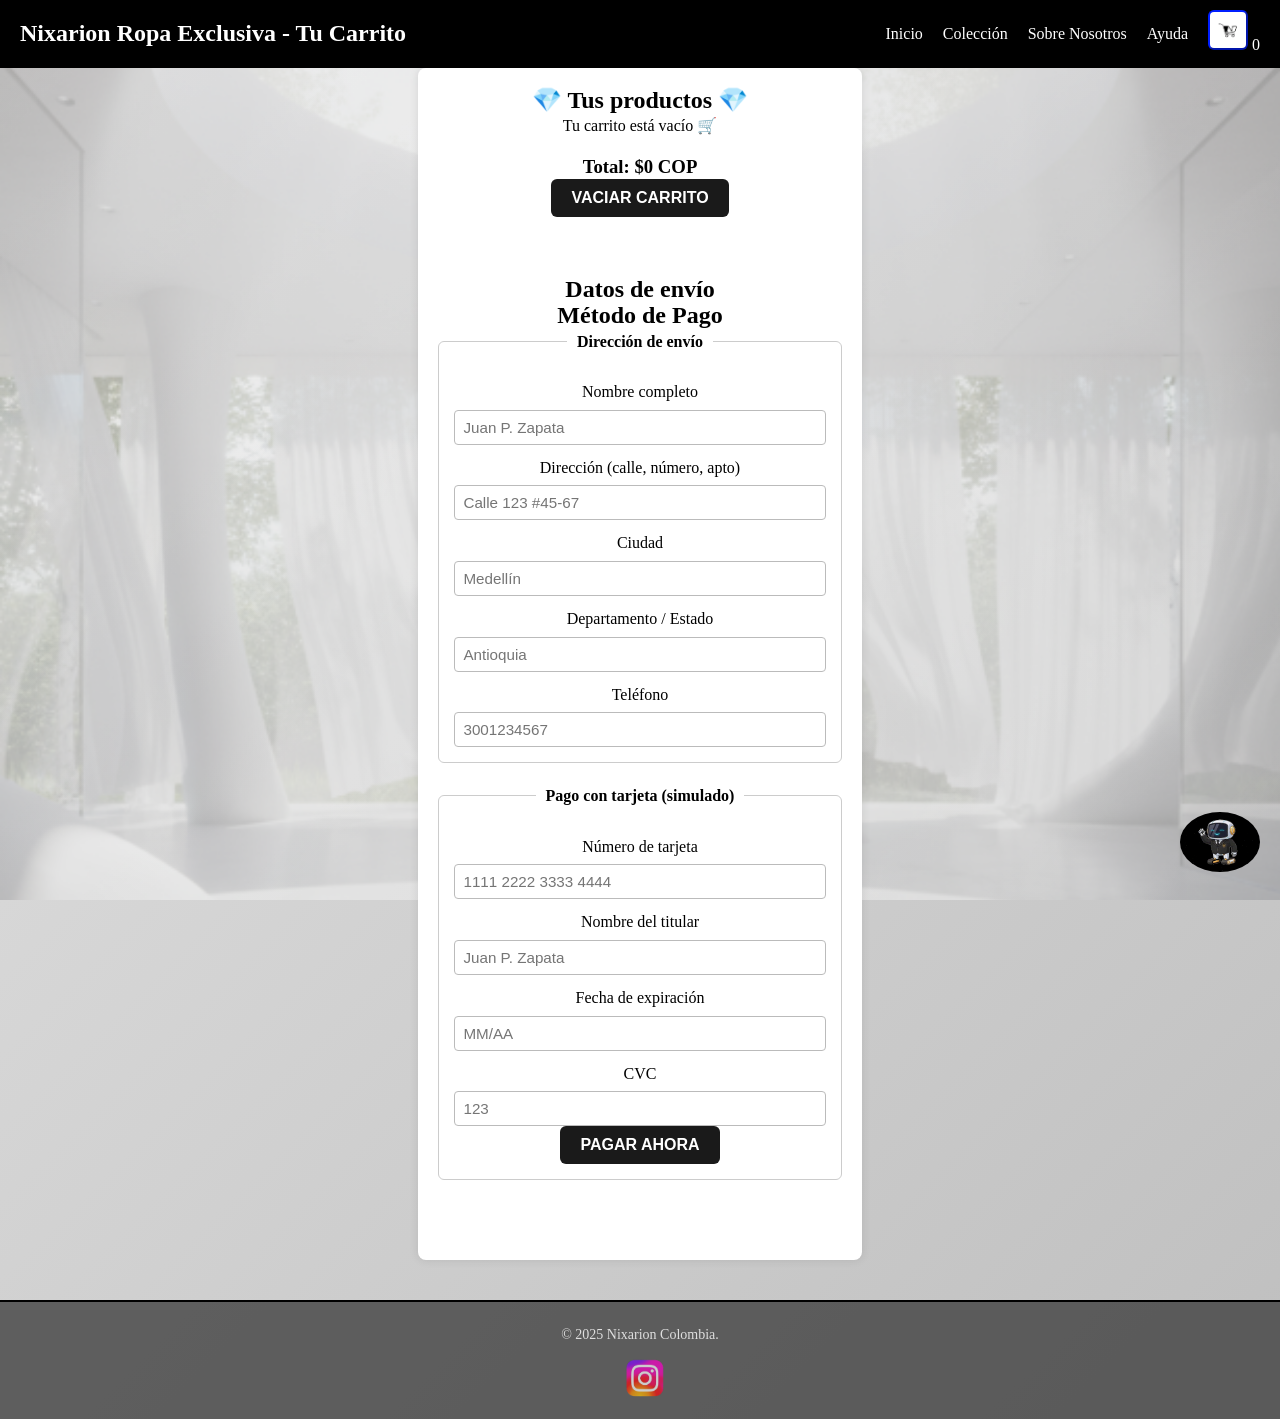
<file: TuCarrito.html>
<!DOCTYPE html>
<html lang="es-CO">
<head>
  <meta charset="UTF-8">      
  <meta name="viewport" content="width=device-width, initial-scale=1.0">
  <title>Tu Carrito | Nixarion</title>
  <meta name="description" content="Revisa los productos en tu carrito de Nixarion. Compra moda futurista y exclusiva.">
  <meta name="keywords" content="carrito, compras, moda, ropa, Nixarion">
  <meta name="author" content="Nixarion Colombia">

  <link rel="icon" href="Nixarion_libre_blanco_16x16.png" type="image/png">
  <link rel="stylesheet" href="styles.css">
  <link rel="stylesheet" href="TuCarrito.css">

  <!-- Script carrito -->
  <script src="TuCarrito.js" defer></script>      
</head>

<body>
  <!-- HEADER -->
  <header>
    <h1>
      <a href="Inicio.html" class="titulo-link">Nixarion Ropa Exclusiva - Tu Carrito</a>
    </h1>
    <nav>
      <ul class="menu">
        <li><a href="Inicio.html">Inicio</a></li>
        <li><a href="Coleccion.html">Colección</a></li>
        <li><a href="SobreNosotros.html">Sobre Nosotros</a></li>
        <li><a href="Ayuda.html">Ayuda</a></li>
        <li class="carrito">
          <a href="TuCarrito.html" class="activo">
            <img class="carrito-logo" src="Carrito_negro.png" alt="Ver tu carrito de compras" width="40" height="40">
            <span id="contador-carrito">0</span>
          </a>
        </li>
      </ul>
    </nav>
  </header>
  
  <!-- MAIN -->
  <main>
    <section id="carrito">
      <h2>💎 Tus productos 💎</h2>
      <div id="lista-carrito">
        <p>Tu carrito está vacío</p>
      </div>

      <div class="carrito-total">
        <h3>Total: <span id="total-precio">$0 COP</span></h3>
        <button id="vaciar-carrito">Vaciar carrito</button>
      </div>
    </section>

    <!-- SECCIÓN DE ENVÍO + PAGO -->
    <section id="pago-section">
      <h2>Datos de envío <br> Método de Pago </h2>

      <form id="form-pago">
        <fieldset class="fieldset-envio">
          <legend>Dirección de envío</legend>

          <label for="nombre-envio">Nombre completo</label>
          <input type="text" id="nombre-envio" name="nombre-envio" placeholder="Juan P. Zapata" required>

          <label for="direccion">Dirección (calle, número, apto)</label>
          <input type="text" id="direccion" name="direccion" placeholder="Calle 123 #45-67" required>

          <label for="ciudad">Ciudad</label>
          <input type="text" id="ciudad" name="ciudad" placeholder="Medellín" required>

          <label for="departamento">Departamento / Estado</label>
          <input type="text" id="departamento" name="departamento" placeholder="Antioquia" required>

          <label for="telefono">Teléfono</label>
          <input type="tel" id="telefono" name="telefono" placeholder="3001234567" required>
        </fieldset>

        <fieldset class="fieldset-pago">
          <legend>Pago con tarjeta (simulado)</legend>

          <label for="num-tarjeta">Número de tarjeta</label>
          <input type="text" id="num-tarjeta" name="num-tarjeta" placeholder="1111 2222 3333 4444" maxlength="19" required>

          <label for="nombre-titular">Nombre del titular</label>
          <input type="text" id="nombre-titular" name="nombre-titular" placeholder="Juan P. Zapata" required>

          <label for="fecha-exp">Fecha de expiración</label>
          <input type="text" id="fecha-exp" name="fecha-exp" placeholder="MM/AA" maxlength="5" required>

          <label for="cvc">CVC</label>
          <input type="text" id="cvc" name="cvc" placeholder="123" maxlength="3" required>

          <button type="submit" id="btn-pagar">Pagar ahora</button>
        </fieldset>
      </form>
    </section>

    <!-- LOADER + MENSAJES -->
    <div id="loader-envio" style="display:none;" class="loader">
      <img src="camion.gif" alt="Camión en movimiento" width="150">
      <p id="mensaje-envio" style="text-align:center; margin-top:10px;"></p>
      <div id="barra-container">
        <div id="barra"></div>
      </div>
      <p id="mensaje-final"></p>
    </div>

    <!-- FACTURA -->
    <div id="recibo-container" style="display:none;"></div>
  </main>

  <!-- CHATBOT NIXBOT -->
  <div id="chat-widget">
    <div id="chat-toggle">
      <img src="nix_bot_gif.gif" alt="NixBot asistente virtual">
    </div>

    <div id="chat-box">
      <div id="chat-messages">
        <div class="message bot">
          <strong>NixBot:</strong> ¡Bienvenid@! Soy tu asistente de moda virtual. Espero estés muy bien 😉 <br><br>
          Escribe <b>"Hola"</b> para iniciar tu recomendación.
        </div>
      </div>

      <div id="chat-input">
        <input type="text" id="user-input" placeholder="Escribe tu pregunta...">
        <button id="send-btn">Enviar</button>
      </div>
    </div>
  </div>


  <!-- FOOTER -->
  <footer class="fin">
    <p>&copy; 2025 Nixarion Colombia.</p>
    <a target="_blank" href="https://www.instagram.com/nixarion_?utm_source=ig_web_button_share_sheet&igsh=cjRyNHVycGQyNHl6">
      <img class="footer-logo" src="Instagram_libre.png" alt="Instagram" width="30">
    </a> 
  </footer>

  <script src="nixbot.js" defer></script>
</body>
</html>
</file>
<file: OneDrive/Desktop/act 3 API/API-cripto/css/styles.css>
* {
  margin: 0;
  padding: 0;
  box-sizing: border-box;
}

body {
  font-family: 'Times New Roman', Times, serif;
  background: linear-gradient(180deg, #000000cf, #ffffff, #000000cf);
  color: rgb(0, 0, 0);
  text-align: center;
  padding: 30px;
}

h1 {
  margin-top: 20px;
  font-size: 32px;
  letter-spacing: 1px;
}

.intro {
  max-width: 600px;
  margin: 20px auto;
  color: #000000;
  line-height: 1.7;
  font-size: 15px;
}

.search-box {
  margin-top: 30px;
}

select {
  padding: 12px 18px;
  border-radius: 12px;
  border: none;
  background: #ffffff;
  color: rgb(0, 0, 0);
  font-size: 16px;
  outline: none;
  cursor: pointer;
  transition: 0.3s;
}

select:hover {
  box-shadow: 0 0 12px rgba(0, 55, 255, 0.805);
}

select:focus {
  box-shadow: 0 0 0 2px #0015ff;
}

#resultado {
  margin-top: 40px;
  display: flex;
  justify-content: center;
}

.crypto-card {
  background: linear-gradient(160deg, #7d7d7d, #333333);
  border-radius: 20px;
  padding: 25px;
  width: 340px;
  box-shadow: 0 15px 30px rgba(0, 68, 255, 0.8);
  text-align: left;
  position: relative;
  overflow: hidden;
  animation: fadeIn 0.4s ease;
  transition: transform 0.3s ease;
}

.crypto-card:hover {
  transform: translateY(-5px) scale(1.02);
}

.crypto-card::before {
  content: "";
  position: absolute;
  top: 0;
  left: 0;
  height: 4px;
  width: 100%;
  background: linear-gradient(90deg, #00ddff, #3700ff);
}

.crypto-header {
  display: flex;
  align-items: center;
  gap: 15px;
}

.crypto-header img {
  width: 60px;
}

.crypto-header h2 {
  margin: 0;
  font-size: 22px;
}

.price {
  font-size: 36px;
  font-weight: bold;
  margin: 20px 0 10px;
}

.change-box {
  padding: 8px 12px;
  border-radius: 10px;
  display: inline-block;
  font-weight: bold;
  font-size: 16px;
}

.green {
  color: #3cff00;
  background: rgba(77, 255, 0, 0.1);
}

.red {
  color: #ff0000;
  background: rgba(255, 0, 0, 0.084);
}

.crypto-extra {
  margin-top: 15px;
  font-size: 14px;
  color: #ffffff;
}

@keyframes fadeIn {
  from {
    opacity: 0;
    transform: translateY(10px);
  }
  to {
    opacity: 1;
    transform: translateY(0);
  }
}
</file>
<file: styles.css>
/* BASE GLOBAL */
* {
  margin: 0;
  padding: 0;
  box-sizing: border-box;
}

body {
  min-height: 100vh;
  font-family: 'Times New Roman', Times, serif;
  font-weight: 300;
  color: #000000;
  font-size: 16px;
  line-height: 1.6em;
  background: linear-gradient(135deg, #e3e3e3, #bfbfbf);
  display: flex;
  flex-direction: column;
}

body::before {
  content: "";
  position: fixed;
  top: 0;
  left: 0;
  width: 100%;
  height: 100%;
  background: url("Nix_fondo_nuevo.png") no-repeat center center;
  background-size: cover;
  opacity: 0.5;
  pointer-events: none;
  z-index: -1;
}

/* HEADER Y NAVEGACIÓN */
header {
  display: flex;
  justify-content: space-between; 
  align-items: center;
  padding: 10px 20px;
  background: #000;
}

header h1 {
  font-size: 1.5rem;
  color: #fff;
  flex-shrink: 0;
  margin-right: 100px;
}

header nav {
  display: block; 
  margin-left: auto; 
  padding-left: 20px;
}

header nav ul {
  display: flex; 
  list-style: none;
  gap: 20px;
  margin: 0; 
  padding: 0; 
  align-items: center;
}

header nav ul li {
  margin: 0;
}

header nav a {
  color: #fff;
  text-decoration: none;
  font-size: 1rem;
  cursor: pointer;
  transition: color 0.3s ease;
}

header nav a:hover {
  color: #2f55ff;
}

.titulo-link {
  color: white;         
  text-decoration: none; 
}

.titulo-link:hover {
  color: #009dff; 
  text-shadow: 0 0 8px rgba(255,255,255,0.7);
}

/*  CARRITO */
.carrito {
  margin-left: auto; 
}

.carrito img {
  width: 40px;
  height: auto;
  background: white;
  border: 2px outset #001eff;
  border-radius: 6px;
  padding: 4px;
  transition: transform 0.3s ease;
}

.carrito img:hover {
  transform: scale(1.3);
}


/*  MAIN Y SECCIONES */
main {
  flex: 1;
  padding: 40px 20px;
  max-width: 1200px;
  margin: 0 auto;
}

section {
  margin-bottom: 60px;
  text-align: center;
}

p {
  margin-bottom: 15px;
}

/*NIX BOT*/

#chat-widget {
  position: fixed;
  bottom: 20px;
  right: 20px;
  display: flex;
  flex-direction: column;
  align-items: flex-end;
  z-index: 9999;
  font-family: Arial, sans-serif;
}

#chat-toggle img {
  width: 150px;
  height: auto;
  cursor: pointer;
  border-radius: 50%;
  transition: transform 0.3s ease;
}

#chat-toggle img:hover {
  transform: scale(1.1);
}

/* Caja de chat */
#chat-box {
  display: none; 
  width: 280px;
  background: #fff;
  border-radius: 12px;
  box-shadow: 0 4px 12px rgba(0,0,0,0.3);
  padding: 10px;
  margin-bottom: 10px;
}

/* === ESTILOS NIXBOT CHAT === */

#chat-widget {
  position: fixed;
  bottom: 20px;
  right: 20px;
  font-family: "Poppins", sans-serif;
  z-index: 9999;
}

#chat-toggle img {
  width: 80px;
  cursor: pointer;
}

#chat-box {
  display: none;
  background: #1b1b1b;
  color: white;
  border-radius: 12px;
  width: 340px;
  box-shadow: 0 0 20px rgba(0, 0, 0, 0.5);
  overflow: hidden;
  animation: fadeIn 0.4s ease;
}

#chat-messages {
  max-height: 400px;
  overflow-y: auto;
  padding: 15px;
  display: flex;
  flex-direction: column;
  gap: 10px;
}

#chat-input {
  display: flex;
  border-top: 1px solid #333;
}

#user-input {
  flex: 1;
  border: none;
  padding: 10px;
  background: #2a2a2a;
  color: white;
  outline: none;
}

#send-btn {
  background: #00bcd4;
  border: none;
  color: white;
  padding: 10px 15px;
  cursor: pointer;
  font-weight: bold;
  transition: 0.3s;
}

#send-btn:hover {
  background: #00eaff;
}

/* Mensajes */
.mensaje-bot,
.mensaje-user {
  padding: 10px;
  border-radius: 10px;
  max-width: 80%;
  word-wrap: break-word;
}

.mensaje-bot {
  background: #2e2e2e;
  align-self: flex-start;
  border-left: 3px solid #00bcd4;
}

.mensaje-user {
  background: #0078ff;
  color: white;
  align-self: flex-end;
  border-right: 3px solid #fff;
}

/* Tarjeta recomendación */
.nixbot-card {
  background: #242424;
  padding: 10px;
  border-radius: 10px;
  text-align: center;
  border: 1px solid #444;
}

.nixbot-img {
  width: 120px;
  border-radius: 10px;
  margin: 10px 0;
  border: 2px solid #00bcd4;
}

.add-btn {
  background: #00bcd4;
  border: none;
  padding: 8px 15px;
  border-radius: 8px;
  color: white;
  cursor: pointer;
  transition: 0.3s;
}

.add-btn:hover {
  background: #00eaff;
}

/* Efecto escribiendo */
.typing {
  display: inline-block;
  background: #2e2e2e;
  padding: 8px 12px;
  border-radius: 10px;
  color: #aaa;
  align-self: flex-start;
  font-style: italic;
  border-left: 3px solid #00bcd4;
  animation: blink 1.2s infinite;
}

@keyframes blink {
  0%, 100% { opacity: 0.5; }
  50% { opacity: 1; }
}

@keyframes fadeIn {
  from { opacity: 0; transform: scale(0.95); }
  to { opacity: 1; transform: scale(1); }
}



/*   MENÚ ADICIONAL  */
.menu {
  display: flex;
  list-style: none;
  align-items: center;
  gap: 20px;
  margin: 0;
  padding: 0;
}

.menu li {
  margin: 0;
}

.menu a {
  color: #fff;
  text-decoration: none;
  font-size: 1rem;
  transition: color 0.3s ease;
}

.menu a:hover {
  color: #2f55ff;
}

/* BOTONES */
button,
.btn {
  display: inline-block;
  padding: 10px 20px;
  background: #1a1a1a;
  color: #fff;
  border: none;
  border-radius: 6px;
  font-size: 1rem;
  font-weight: bold;
  cursor: pointer;
  text-transform: uppercase;
  transition: transform 0.3s ease, background 0.3s ease;
  outline: none;
}

button:hover,
.btn:hover {
  background: #2f55ff;
  transform: scale(1.05);
}

/* FOOTER */
.fin {
  background-color: rgba(59, 59, 59, 0.76);
  color: #fff;
  text-align: center;
  padding: 20px;
  margin-top: 40px;
  border-top: 2px solid #000;
  font-family: 'Times New Roman', Times, serif;
}

.fin p {
  margin: 0;
  font-size: 14px;
  opacity: 0.8;
}

.footer-logo {
  width: 40px;
  height: auto;
  margin-top: 10px;
  opacity: 0.7;
  transition: transform 0.3s ease, opacity 0.3s ease;
}

.footer-logo:hover {
  transform: scale(1.2);
  opacity: 1;
}

/* MEDIA QUERIES (RESPONSIVE) */
@media (max-width: 768px) {
  header {
    flex-direction: column;
    align-items: flex-start;
  }

  header nav {
    margin-left: 0;
    margin-top: 10px;
    flex-wrap: wrap;
    gap: 10px;
  }

  .carrito {
      margin-left: 0; 
  }

  .carrito img {
    width: 35px;
  }

  main {
    padding: 20px 15px;
  }
}

@media (max-width: 480px) {
  header h1 {
    font-size: 1.2rem;
  }

  .menu a,
  header nav a {
    font-size: 0.9rem;
  }

  .carrito img {
    width: 30px;
  }
}
</file>
<file: Ayuda.css>
/* ======== ESTILOS GENERALES ======== */
main {
  max-width: 900px;
  margin: 3rem auto;
  padding: 0 1rem;
  font-family: "Poppins", sans-serif;
  color: #000000;
}

main h2 {
  text-align: center;
  font-size: 2rem;
  margin-bottom: 1rem;
  color: #111;
  letter-spacing: 1px;
}

main section {
  background: #00c3ff92;
  border: 1px solid #0037ff8d;
  border-radius: 12px;
  padding: 1.5rem;
  margin-bottom: 2rem;
  box-shadow: 0 4px 10px rgba(0, 21, 255, 0.524);
  transition: transform 0.2s ease;
}

main section:hover {
  transform: translateY(-3px);
}


#faq {
  max-width: 800px;
  margin: 2rem auto;
  font-family: "Poppins", sans-serif;
}

#faq h2 {
  text-align: center;
  margin-bottom: 1.5rem;
  font-size: 2rem;
}

#faq ul {
  list-style: none;
  padding: 0;
  margin: 0;
}

#faq li {
  margin-bottom: 1rem;
  border: 1px solid #00aeff8b;
  border-radius: 10px;
  overflow: hidden;
  background: #0004ff85;
  box-shadow: 0 2px 6px rgba(0,0,0,0.05);
}

/* Pregunta */
.faq-question {
  font-family: 'Times New Roman', Times, serif;
  padding: 1rem;
  font-weight: 600;
  cursor: pointer;
  position: relative;
}

.faq-question::after {
  content: "+";
  position: absolute;
  right: 1rem;
  font-size: 1.2rem;
  transition: transform 0.3s ease;
}

/* Respuesta oculta */
.faq-answer {
  max-height: 0;
  overflow: hidden;
  transition: max-height 0.4s ease, padding 0.3s ease;
  padding: 0 1rem;
  color: #000000;
  line-height: 1.6;
}

/* Estado abierto */
.faq-question.active::after {
  content: "-";
  transform: rotate(180deg);
}

.faq-answer.show {
  max-height: 200px; 
  padding: 1rem;
}

#seguridad {
  background: linear-gradient(180deg, #00bbffa8, #262affa1);
  color: #000000;
  text-align: center;
}

#seguridad h2 {
  color: #000000;
}

#seguridad p {
  font-size: 1.1rem;
}

/* ======== Contacto ======== */
#contacto p {
  text-align: center;
  font-size: 1.05rem;
}

#contacto a {
  color: #2200ff;
  font-weight: bold;
  text-decoration: none;
  transition: color 0.2s ease;
}

#contacto a:hover {
  color: #666;
}
</file>
<file: Coleccion.css>
img {
  max-width: 100%;
  height: auto;
  display: block;
}

.coleccion {
  display: grid;
  grid-template-columns: repeat(auto-fit, minmax(220px, 1fr));
  gap: 20px;
}

.producto {
  text-align: center;
}

.producto {
  text-align: center;
  margin: 18px;
  padding: 10px;
  border-radius: 10px;
  transition: transform 0.3s ease;
}

.producto .card img {
  width: 200px;
  height: 250px;
  object-fit: cover;
  border-radius: px;
  border: 3px ridge #00aeff;
  margin: 5px;
  -webkit-box-reflect: below 2.5px linear-gradient(transparent, transparent, rgba(3, 3, 3, 0.168));
  transition: 1s ease;
  cursor: pointer;
}

.producto .card img:hover {
  transform: scale(1.1);
  filter: grayscale(0%);
}

.productos-container {
  display: flex;
  justify-content: center;
  align-items: flex-start;
  flex-wrap: wrap;
  gap: 20px;
}

.productos-container:hover > .producto:not(:hover) {
  opacity: 0.3;
}

.producto h3 {
  color: #000000;
  font-family: 'Times New Roman', Times, serif;
  margin: 8px 0;
}

.producto button {
  background-color: #000;
  color: #fff;
  border: none;
  padding: 8px 12px;
  border-radius: 8px;
  cursor: pointer;
  transition: background-color 0.3s ease;
}

.producto button:hover {
  background-color: #00b3ff;
}

/*Tallas*/

.box-tallas {
  background: #f9f9f9;
  border: 2px solid #00aeff;
  border-radius: 10px;
  padding: 15px;
  margin: 20px auto;
  max-width: 900px;
  text-align: center;
  box-shadow: 0 4px 10px rgba(0, 21, 255, 0.524);
}

.box-tallas h3 {
  font-family: 'Times New Roman', Times, serif;
  font-size: 1.5rem;
  margin-bottom: 10px;
}

.tallas-grid {
  display: flex;
  justify-content: space-around;
  gap: 15px;
  flex-wrap: wrap;
}

.tallas-grid div {
  background: rgb(179, 179, 179);
  border: 1px solid #00aeff;
  box-shadow: 0 4px 10px rgba(0, 195, 255, 0.524);
  border-radius: 8px;
  padding: 10px 15px;
  min-width: 120px;
  transition: transform 0.2s ease;
}

.tallas-grid div:hover {
  transform: scale(1.05);
  border-color: #5b5b5b;
}
</file>
<file: inicio.css>
/* Novedades */
.producto-destacado {
    display: flex;
    justify-content: space-around; /* Mejor balance que space-between */
    align-items: center;
    width: 100%; /* Ocupa el ancho completo del contenedor 'main' */
    max-width: 1200px;
    margin: 0 auto;
    padding: 40px 0;
    flex-wrap: wrap; /* Esencial para la responsividad */
    gap: 30px; /* Espacio entre los bloques */
}

.novedades-izquierda {
    display: flex;
    flex-direction: column;
    align-items: center;
    text-align: center;
    flex-basis: 45%; /* Bases más equitativas */
    min-width: 280px; /* Asegura que no se haga muy pequeño */
}

.novedades-derecha {
    flex-basis: 40%; /* Bases más equitativas */
    min-width: 200px;
    display: flex;
    justify-content: center; /* Centrar el botón */
    align-items: center;
}

.novedades h2 {
    text-align: center;
    padding-bottom: 20px;
    color: #000;
    font-family: 'Arial', sans-serif;
}

.btn {
    background-color: black;
    color: white;
    padding: 15px 30px;
    text-decoration: none;
    font-size: 1.1em;
    /* Cambio: Usamos el borde transparente para evitar saltos de layout */
    border: 2px solid transparent; 
    transition: background-color 0.3s, color 0.3s;
    text-transform: uppercase;
    font-weight: bold;
}

.btn:hover {
    background-color: #00bcd4; /* Color de acento futurista */
    color: #000;
}

/* img novedades */
.novedades-izquierda {
    position: relative;
    display: inline-block;
    padding: 10px;
    background-color: transparent;
    border-radius: 8px;
    overflow: hidden;
}

.novedades-izquierda::before {
    content: '';
    position: absolute;
    top: -5px;
    left: -5px;
    right: -5px;
    bottom: -5px;
    z-index: -1;
    border-radius: 12px;
    background: linear-gradient(90deg, #ffffff,#0026fb, #ffffff, #0022ff, #ffffff, #0026fb);
    background-size: 400% 400%;
    animation: gradientShift 5s ease infinite;
}

@keyframes gradientShift {
    0% { background-position: 0% 50%; }
    50% { background-position: 100% 50%; }
    100% { background-position: 0% 50%; }
}

.novedades-img {
    display: block;
    max-width: 100%;
    height: auto;
    border-radius: 5px;
}

/* Testimonios */

#testimonios h2 {
    text-align: center;
    font-family: 'Arial', sans-serif; 
    font-size: 2.5em;
    font-weight: bold;
    margin-bottom: 60px;
    color: #000000;
}

#testimonios {
    padding: 50px 0;
}

.testimonios-grid {
    display: flex;
    justify-content: center; 
    flex-wrap: wrap;
    width: 100%;
    gap: 30px;
}

.stack {
    width: 100%; 
    max-width: 300px; 
    transition: 0.25s ease;
    margin: 0; /
}

.stack:hover {
    transform: rotate(2deg); 
}

.stack:hover .card:before {
    transform: translatey(-2%) rotate(-3deg); 
}

.stack:hover .card:after {
    transform: translatey(2%) rotate(3deg); 
}

.card {
    aspect-ratio: 3 / 2;
    border: 4px solid #002fff; 
    box-shadow: 0 4px 10px rgba(0, 145, 255, 0.524);
    background-color: #fff;
    position: relative;
    transition: 0.15s ease;
    cursor: pointer;
    padding: 10% 5%; 
    text-align: center;
}

/* Boton */
.btn-ingreso {
    display: block;
    margin: 10px auto;
    padding: 10px 20px;
    background-color: #000; 
    color: #fff;
    border: none;
    border-radius: 6px; 
    cursor: pointer;
    font-size: 1rem;
    font-weight: bold;
    text-transform: uppercase;
    box-shadow: 0px 4px 10px rgba(0, 188, 212, 0.4); 
    transition: background-color 0.3s ease, transform 0.2s ease;
}

.btn-ingreso:hover {
    background-color: #00e1ff; 
    color: #000;
    transform: scale(1.05); 
}

/* Formulario Comentarios */
.comentarios {
    max-width: 900px;
    margin: 40px auto;
    padding: 20px;
    text-align: center;
    border-top: 2px solid #000dff; 
}

.comentarios h2 {
    font-size: 1.8rem;
    margin-bottom: 20px;
    font-family: 'Arial', sans-serif;
    color: #111;
}

.form-comentario {
    display: flex;
    gap: 15px; 
    justify-content: center;
    align-items: flex-start; 
    flex-wrap: wrap;
}

.form-group-input { 
    display: flex;
    flex-direction: column;
    gap: 10px;
}

.form-comentario input,
.form-comentario textarea {
    padding: 10px;
    border: 1px solid #ccc;
    border-radius: 8px;
    font-size: 14px;
    font-family: Arial, sans-serif;
    width: 100%;
    max-width: 250px; 
}

.form-comentario textarea {
    resize: vertical; 
    min-height: 100px;
    max-width: 300px;
}

.form-comentario .btn {
    background-color: #000;
    color: #fff;
    border: none;
    padding: 12px 25px;
    border-radius: 6px;
    cursor: pointer;
    transition: background 0.3s ease;
}

.form-comentario .btn:hover {
    background-color: #005eff;
    color: #000;
}

/* MEDIA QUERIES PARA RESPONSIVIDAD DEL FORMULARIO */
@media (max-width: 600px) {
    .form-comentario {
        flex-direction: column;
        align-items: center;
    }

    .form-comentario input,
    .form-comentario textarea {
        max-width: 90vw; 
    }

    .form-comentario textarea {
        min-height: 120px;
    }
}
</file>
<file: SobreNosotros.css>
/* base */
.sobre-nosotros {
  padding: 2rem;
  text-align: center;
}

.titulo-seccion {
  font-size: 2.2rem;
  margin-bottom: 2rem;
  font-style: italic;
  color: #000;
}

.nosotros-grid {
  display: grid;
  grid-template-columns: repeat(auto-fit, minmax(350px, 1fr));
  gap: 2rem;
  justify-content: center;
}

/* Cards */
.card {
  background: #fff;
  border: 3px solid #0011fe;
  padding: 2rem;
  border-radius: 16px;
  box-shadow: 0 4px 10px rgba(0, 21, 255, 0.524);
  transition: transform 0.3s ease, box-shadow 0.3s ease;
  cursor: pointer;
}

.card:hover {
  transform: scale(1.05);
  box-shadow: 10px 10px 0px #0ba9ff;
}

/* Modal */
.modal {
  display: none; 
  position: fixed;
  z-index: 999;
  left: 0; top: 0;
  width: 100%; height: 100%;
  background: rgba(0, 0, 0, 0.8);
  justify-content: center;
  align-items: center;
  padding: 2rem;
}

.modal-content {
  background: #fff;
  padding: 2rem;
  border-radius: 12px;
  max-width: 800px;
  width: 100%;
  text-align: left;
  position: relative;
}

.modal-content h2 {
  margin-bottom: 1rem;
}

.cerrar {
  position: absolute;
  top: 10px;
  right: 15px;
  font-size: 2rem;
  cursor: pointer;
  color: #000;
}
</file>
<file: tallas.css>
body {
  font-family: 'Poppins', sans-serif;
  margin: 0;
  background-color: #fafafa;
  color: #333;
}

header {
  background: #000;
  padding: 1rem;
  text-align: center;
}

header h1 a {
  color: #fff;
  text-decoration: none;
}

.menu {
  list-style: none;
  padding: 0;
  margin: 1rem 0 0 0;
  display: flex;
  justify-content: center;
  gap: 1.5rem;
}

.menu a {
  color: #fff;
  text-decoration: none;
  font-weight: 500;
}

main {
  padding: 2rem;
  max-width: 1000px;
  margin: auto;
}

#guia-tallas h2 {
  text-align: center;
  font-size: 2rem;
  margin-bottom: 1rem;
}

#guia-tallas p {
  text-align: center;
  margin-bottom: 2rem;
  color: #555;
}

.tabla-container {
  overflow-x: auto;
}

table {
  width: 100%;
  border-collapse: collapse;
  background: #fff;
  box-shadow: 0 2px 8px rgba(0,0,0,0.1);
  border-radius: 8px;
  overflow: hidden;
}

table thead {
  background: #000;
  color: #fff;
}

table th,
table td {
  padding: 1rem;
  text-align: center;
  border-bottom: 1px solid #ddd;
}

table tbody tr:hover {
  background: #f9f9f9;
}

.tips {
  margin-top: 2rem;
  padding: 1.5rem;
  background: #fff;
  border-left: 5px solid #000;
  border-radius: 8px;
  box-shadow: 0 2px 6px rgba(0,0,0,0.05);
}

.tips h3 {
  margin-top: 0;
}

footer {
  text-align: center;
  padding: 1rem;
  background: #000;
  color: #fff;
  margin-top: 2rem;
}
</file>
<file: TuCarrito.css>
/* ===== MAIN ===== */
main {
  max-width: 1000px;
  margin: auto;
  padding: 20px;
  background: #fff;
  border-radius: 8px;
  box-shadow: 0 0 10px rgba(0,0,0,0.1);
}

/* ===== FORMULARIO ENVÍO + PAGO ===== */
#pago-section {
  margin-top: 30px;
}

fieldset {
  border: 1px solid #ccc;
  border-radius: 6px;
  margin-bottom: 20px;
  padding: 15px;
}

legend {
  font-weight: bold;
  padding: 0 10px;
}

label {
  display: block;
  margin-top: 10px;
  font-weight: 500;
}

input {
  width: 100%;
  padding: 8px;
  margin-top: 5px;
  border-radius: 4px;
  border: 1px solid #bbb;
  font-size: 0.95rem;
}

/* ===== LOADER ENVÍO ===== */
.loader {
  text-align: center;
  margin-top: 30px;
}

#barra-container {
  width: 100%;
  height: 20px;
  border-radius: 10px;
  background: #ddd;
  margin: 15px 0;
  overflow: hidden;
}

#barra {
  width: 0;
  height: 100%;
  background: linear-gradient(90deg, #ff4c29, #ff944d);
  transition: width 1s ease-in-out;
}

#mensaje-envio, #mensaje-final {
  font-size: 1rem;
  font-weight: bold;
  color: #333;
}

/* ===== FACTURA ===== */
#recibo-container {
  margin-top: 30px;
  padding: 20px;
  border: 2px solid #000;
  border-radius: 8px;
  background: #fdfdfd;
  font-size: 0.95rem;
}

#recibo-container h3 {
  text-align: center;
  margin-bottom: 15px;
}

/* ===== FOOTER ===== */
footer {
  background: #000;
  color: #fff;
  text-align: center;
  padding: 15px;
  margin-top: 40px;
}

footer img {
  margin-left: 10px;
  vertical-align: middle;
}
</file>
